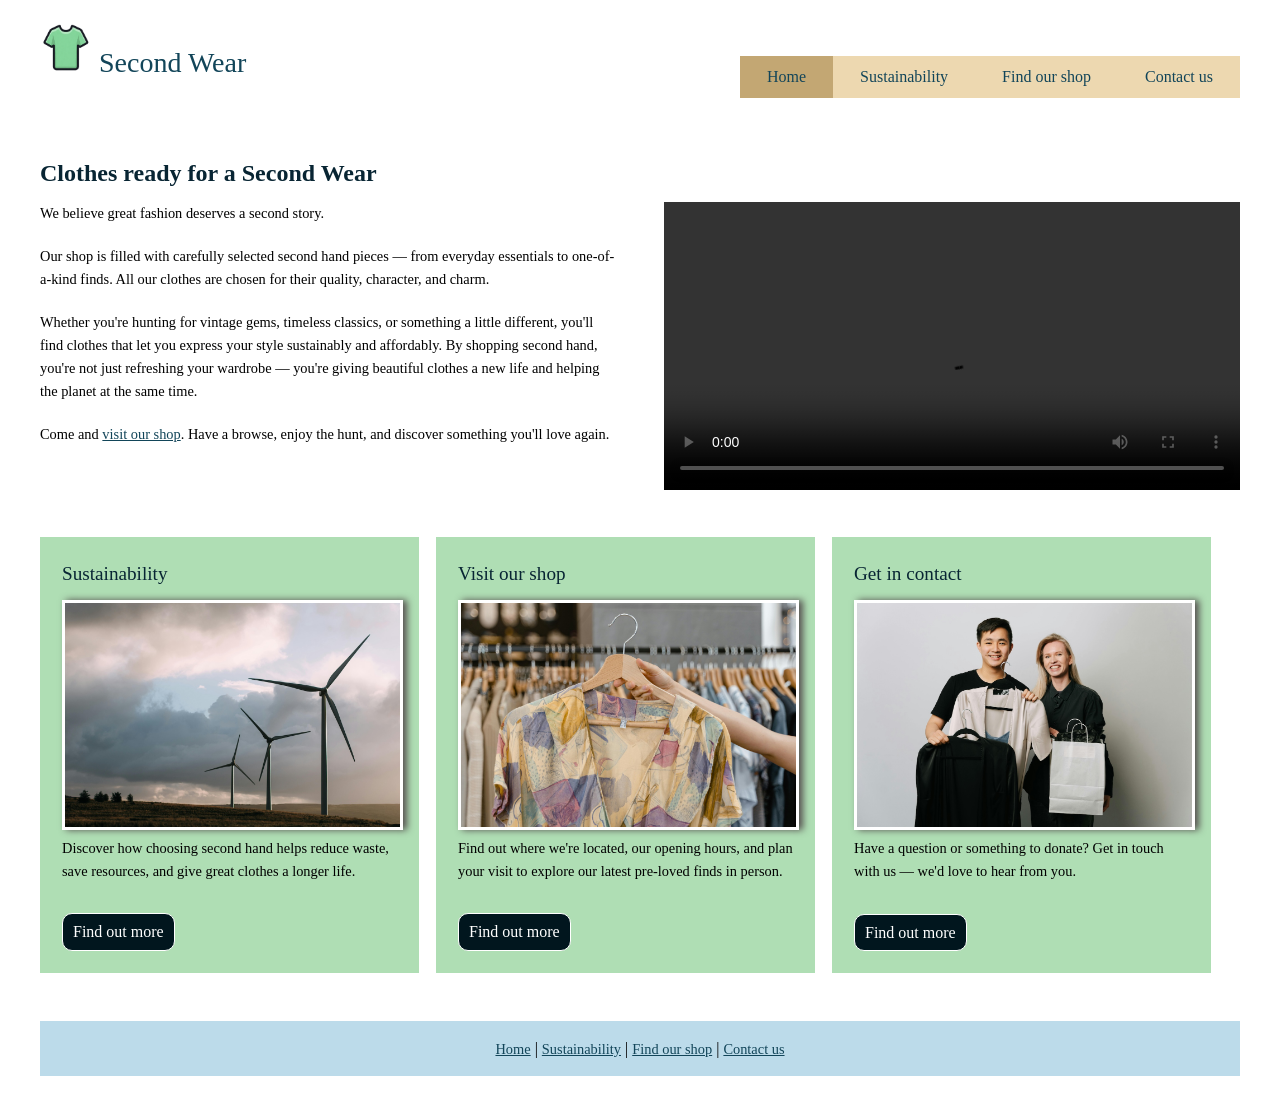
<file: en/code/ciac-stage2-webdev-finishedwebsite/index.html>
<!DOCTYPE html>
<html lang="en">
  <head>
    <meta charset="UTF-8" />
    <meta name="viewport" content="width=device-width, initial-scale=1.0" />
    <link rel="stylesheet" href="style.css" type="text/css" />
    <title>Second Wear - Pre-loved secondhand clothing - Home</title>
  </head>
  <body>
     <header>
      <div class="logo">
        <a href="index.html">
          <img src="logo.png" alt="Second Wear logo" width="50" height="50">
          <span class="logo-text">Second Wear</span>
        </a>
      </div>
      <nav class="main-nav">
        <ul>
          <li class="selected"><a href="index.html">Home</a></li>
          <li><a href="sustainability.html">Sustainability</a></li>
          <li><a href="our-shop.html">Find our shop</a></li>
          <li><a href="contact.html">Contact us</a></li>
        </ul>
      </nav>
    </header>
    <main>
      <section class="container">
        <h1>Clothes ready for a Second Wear</h1>
        <div class="left-column">
          <p>
            We believe great fashion deserves a second story.
          </p>
          <p>
            Our shop is filled with carefully selected second hand pieces — from everyday essentials to one-of-a-kind finds.
            All our clothes are chosen for their quality, character, and charm.
          </p>
          <p>
            Whether you're hunting for vintage gems, timeless classics, or something a little different, you'll find clothes that let you express your style sustainably and affordably.
            By shopping second hand, you're not just refreshing your wardrobe — you're giving beautiful clothes a new life and helping the planet at the same time.
          </p>
          <p>
            Come and <a href="our-shop.html">visit our shop</a>. Have a browse, enjoy the hunt, and discover something you'll love again.
          </p>
        </div>
        <div class="right-column">
          <video width="100%" height="100%" autoplay controls loop mute>
            <source src="home-page.mp4" type="video/mp4">
          </video>
        </div>
      </section>
      <section class="container">
        <div class="three-columns">
          <div class="inner">
            <h2>Sustainability</h2>
            <img src="sustainability.jpg" alt="Picture of wind turbines with clouds in the background.">
            <p>
              Discover how choosing second hand helps reduce waste, save resources, and give great clothes a longer life.
            </p>
            <a href="sustainability.html" class="more-button">Find out more</a>
          </div>
        </div>
        <div class="three-columns">
          <div class="inner">
            <h2>Visit our shop</h2>
            <img src="shop.jpg" alt="A close-up of a person holding a coat hanger with a colourful shirt.">
            <p>
              Find out where we're located, our opening hours, and plan your visit to explore our latest pre-loved finds in person.
            </p>
            <a href="our-shop.html" class="more-button">Find out more</a>
          </div>
        </div>
        <div class="three-columns">
          <div class="inner">
            <h2>Get in contact</h2>
            <img src="contact-us.jpg" alt="A man and a woman holding clothes and a paper bag, smiling at the camera.">
            <p>
              Have a question or something to donate? Get in touch with us — we'd love to hear from you.
            </p>
            <a href="contact.html" class="more-button">Find out more</a>
          </div>
        </div>
      </section>
    </main>
    <footer>
      <nav class="bottom-nav">
        <ul>
          <li><a href="index.html">Home</a></li> | 
          <li><a href="sustainability.html">Sustainability</a></li> | 
          <li><a href="our-shop.html">Find our shop</a></li> | 
          <li><a href="contact.html">Contact us</a></li>
        </ul>
      </nav>
    </footer>
  </body>
</html>
</file>
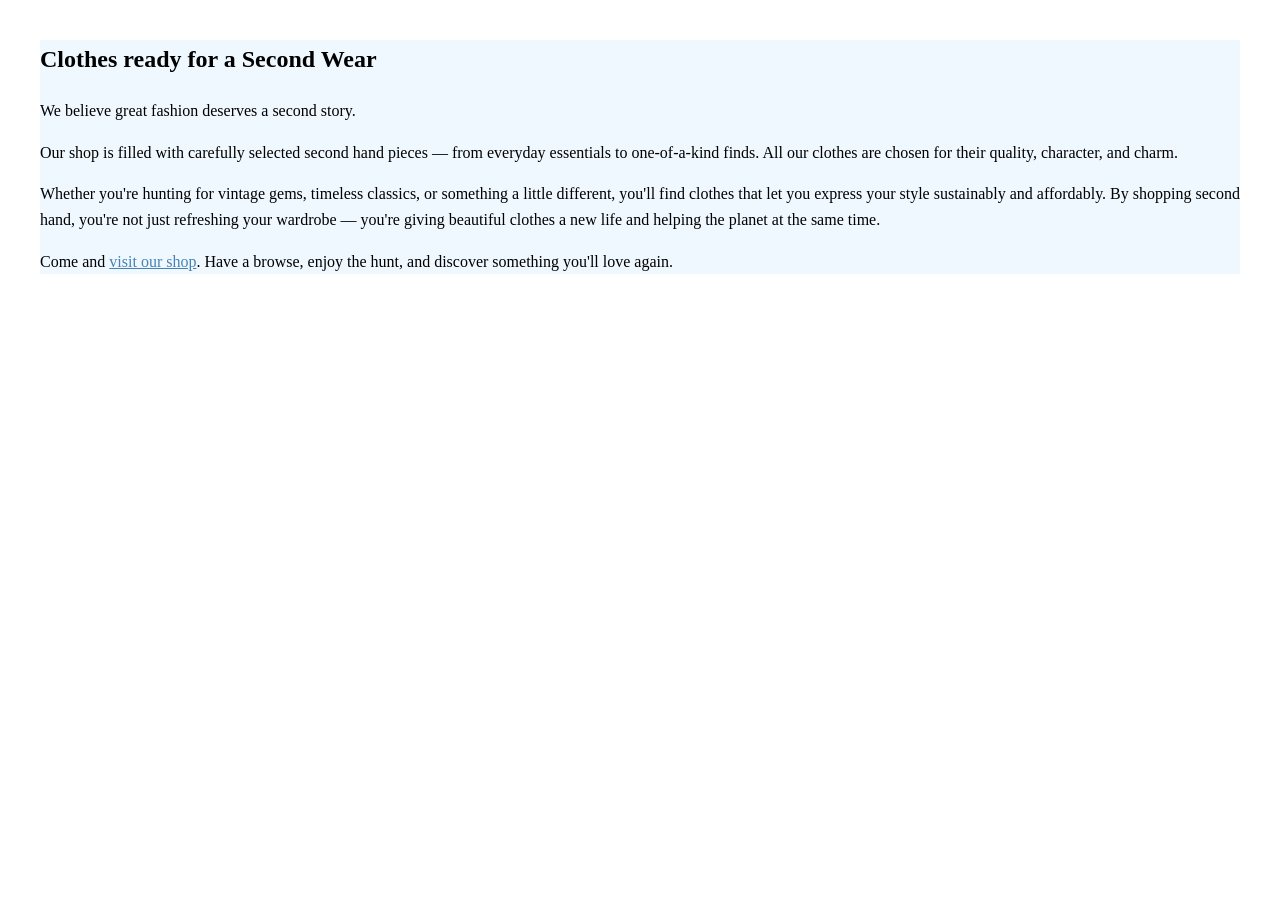
<file: en/code/ciac-stage2-webdev-starterwebsite/index.html>
<!DOCTYPE html>
<html lang="en">
  <head>
    <meta charset="UTF-8" />
    <meta name="viewport" content="width=device-width, initial-scale=1.0" />
    <link rel="stylesheet" href="style.css" type="text/css" />
    <title>Second Wear - Pre-loved secondhand clothing</title>
  </head>
  <body>
    <main>
      <section class="container">
        <h1>Clothes ready for a Second Wear</h1>
        <div>
          <p>
            We believe great fashion deserves a second story.
          </p>
          <p>
            Our shop is filled with carefully selected second hand pieces — from everyday essentials to one-of-a-kind finds.
            All our clothes are chosen for their quality, character, and charm.
          </p>
          <p>
            Whether you're hunting for vintage gems, timeless classics, or something a little different, you'll find clothes that let you express your style sustainably and affordably.
            By shopping second hand, you're not just refreshing your wardrobe — you're giving beautiful clothes a new life and helping the planet at the same time.
          </p>
          <p>
            Come and <a href="our-shop.html">visit our shop</a>. Have a browse, enjoy the hunt, and discover something you'll love again.
          </p>
        </div>
      </section>
    </main>
  </body>
</html>
</file>
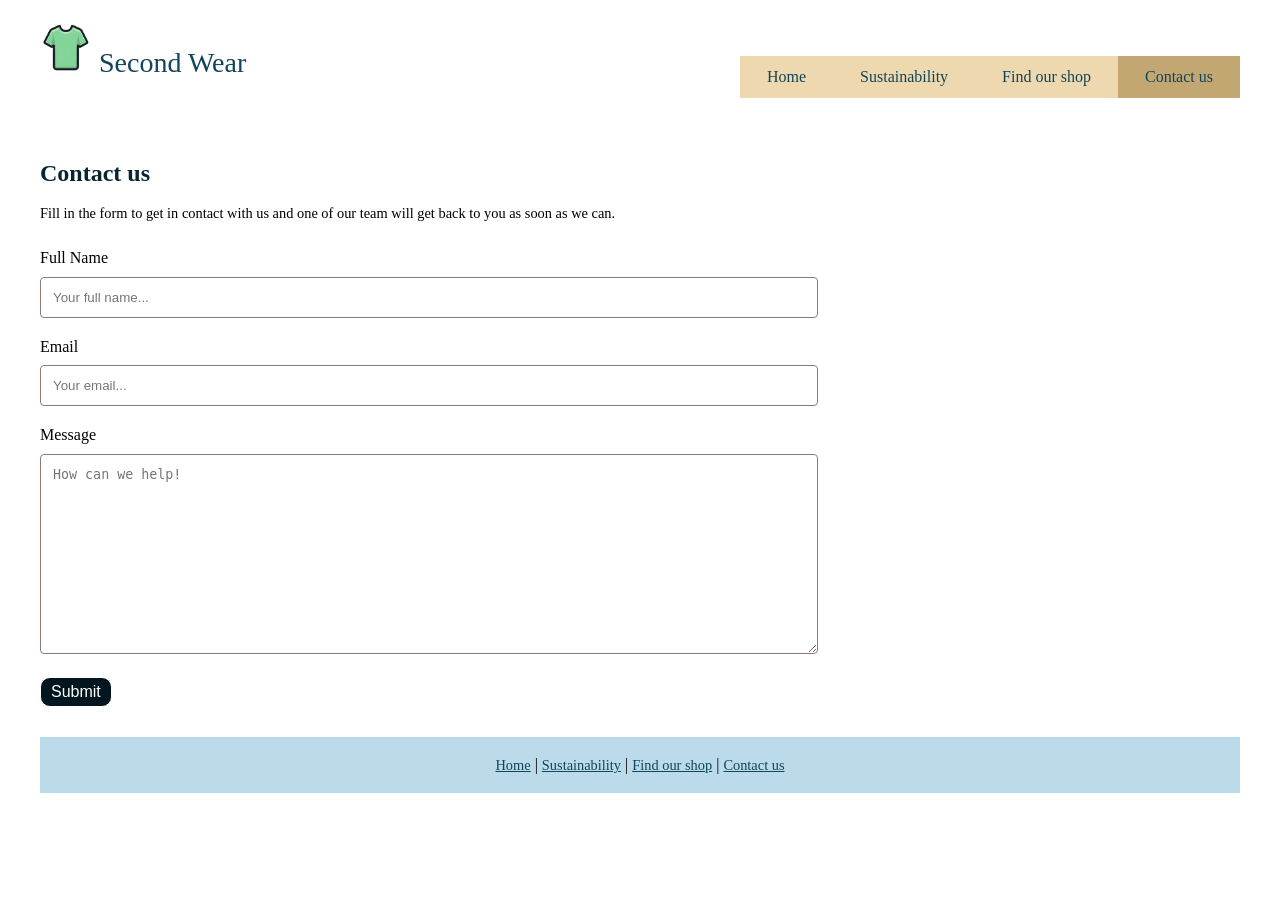
<file: en/code/ciac-stage2-webdev-finishedwebsite/contact.html>
<!DOCTYPE html>
<html lang="en">
  <head>
    <meta charset="UTF-8" />
    <meta name="viewport" content="width=device-width, initial-scale=1.0" />
    <link rel="stylesheet" href="style.css" type="text/css" />
    <title>Second Wear - Pre-loved secondhand clothing - Contact us</title>
  </head>
  <body>
     <header>
      <div class="logo">
        <a href="index.html">
          <img src="logo.png" alt="Second Wear logo" width="50" height="50">
          <span class="logo-text">Second Wear</span>
        </a>
      </div>
      <nav class="main-nav">
        <ul>
          <li><a href="index.html">Home</a></li>
          <li><a href="sustainability.html">Sustainability</a></li>
          <li><a href="our-shop.html">Find our shop</a></li>
          <li class="selected"><a href="contact.html">Contact us</a></li>
        </ul>
      </nav>
    </header>
    <main>
      <section class="container">
        <h1>Contact us</h1>
        <div class="contact">
          <p>
            Fill in the form to get in contact with us and one of our team will get back to you as soon as we can.
          </p>
          <form>
            <label for="name">Full Name</label><br>
            <input type="text" id="name" name="full-name" placeholder="Your full name...">

            <label for="email">Email</label>
            <input type="text" id="email" name="email" placeholder="Your email...">

            <label for="message">Message</label>
            <textarea id="message" name="message" placeholder="How can we help!" style="height:200px"></textarea>

            <input type="submit" value="Submit">
          </form>
        </div>
      </section>
    </main>
    <footer>
      <nav class="bottom-nav">
        <ul>
          <li><a href="index.html">Home</a></li> | 
          <li><a href="sustainability.html">Sustainability</a></li> | 
          <li><a href="our-shop.html">Find our shop</a></li> | 
          <li><a href="contact.html">Contact us</a></li>
        </ul>
      </nav>
    </footer>
  </body>
</html>
</file>
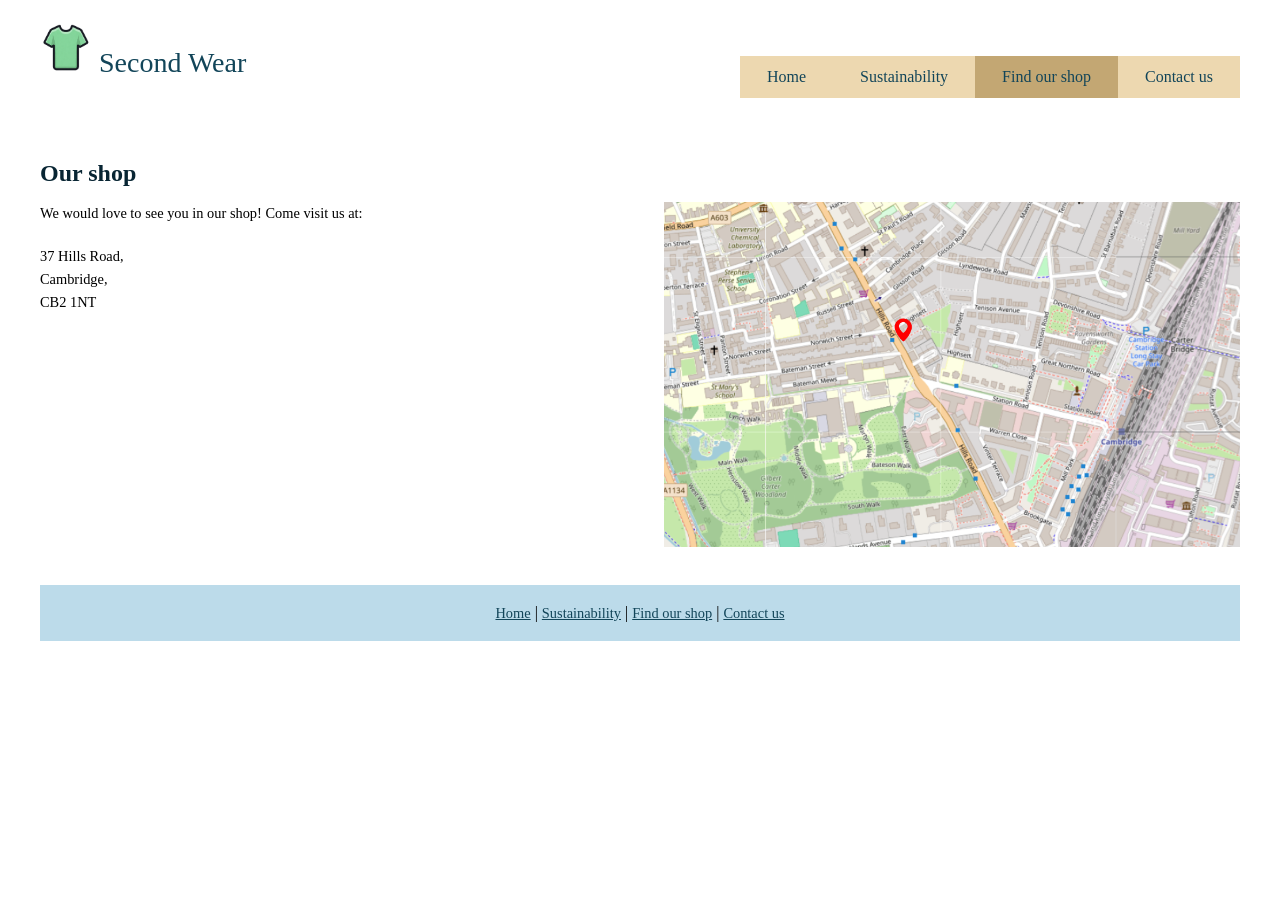
<file: en/code/ciac-stage2-webdev-finishedwebsite/our-shop.html>
<!DOCTYPE html>
<html lang="en">
  <head>
    <meta charset="UTF-8" />
    <meta name="viewport" content="width=device-width, initial-scale=1.0" />
    <link rel="stylesheet" href="style.css" type="text/css" />
    <title>Second Wear - Pre-loved secondhand clothing - Find our shop</title>
  </head>
  <body>
     <header>
      <div class="logo">
        <a href="index.html">
          <img src="logo.png" alt="Second Wear logo" width="50" height="50">
          <span class="logo-text">Second Wear</span>
        </a>
      </div>
      <nav class="main-nav">
        <ul>
          <li><a href="index.html">Home</a></li>
          <li><a href="sustainability.html">Sustainability</a></li>
          <li class="selected"><a href="our-shop.html">Find our shop</a></li>
          <li><a href="contact.html">Contact us</a></li>
        </ul>
      </nav>
    </header>
    <main>
      <section class="container">
        <h1>Our shop</h1>
        <div class="left-column">
          <p>
            We would love to see you in our shop! Come visit us at:
          </p>
          <p>
            37 Hills Road,<br>
            Cambridge,<br>
            CB2 1NT
          </p>
        </div>
        <div class="right-column">
          <img src="find-us.png" alt="A map with the shop location highlighted with a red pin.">
        </div>
      </section>
    </main>
    <footer>
      <nav class="bottom-nav">
        <ul>
          <li><a href="index.html">Home</a></li> | 
          <li><a href="sustainability.html">Sustainability</a></li> | 
          <li><a href="our-shop.html">Find our shop</a></li> | 
          <li><a href="contact.html">Contact us</a></li>
        </ul>
      </nav>
    </footer>
  </body>
</html>
</file>
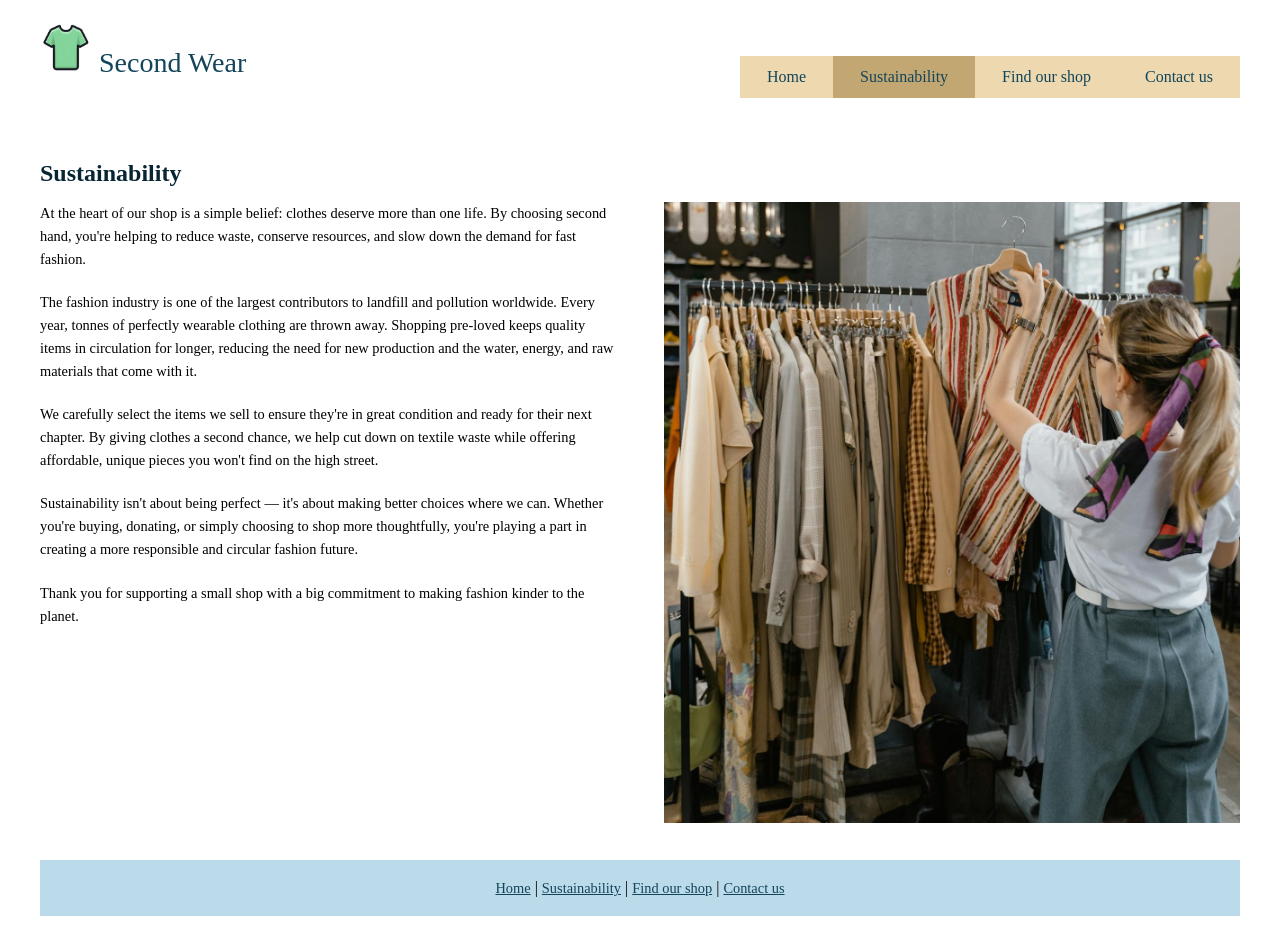
<file: en/code/ciac-stage2-webdev-finishedwebsite/sustainability.html>
<!DOCTYPE html>
<html lang="en">
  <head>
    <meta charset="UTF-8" />
    <meta name="viewport" content="width=device-width, initial-scale=1.0" />
    <link rel="stylesheet" href="style.css" type="text/css" />
    <title>Second Wear - Pre-loved secondhand clothing - Sustainability</title>
  </head>
  <body>
     <header>
      <div class="logo">
        <a href="index.html">
          <img src="logo.png" alt="Second Wear logo" width="50" height="50">
          <span class="logo-text">Second Wear</span>
        </a>
      </div>
      <nav class="main-nav">
        <ul>
          <li><a href="index.html">Home</a></li>
          <li class="selected"><a href="sustainability.html">Sustainability</a></li>
          <li><a href="our-shop.html">Find our shop</a></li>
          <li><a href="contact.html">Contact us</a></li>
        </ul>
      </nav>
    </header>
    <main>
      <section class="container">
        <h1>Sustainability</h1>
        <div class="left-column">
          <p>
            At the heart of our shop is a simple belief: clothes deserve more than one life. 
            By choosing second hand, you're helping to reduce waste, conserve resources, and slow down the demand for fast fashion.
          </p>
          <p>
            The fashion industry is one of the largest contributors to landfill and pollution worldwide. 
            Every year, tonnes of perfectly wearable clothing are thrown away. 
            Shopping pre-loved keeps quality items in circulation for longer, reducing the need for new production and the water, energy, and raw materials that come with it.
          </p>
          <p>
            We carefully select the items we sell to ensure they're in great condition and ready for their next chapter. 
            By giving clothes a second chance, we help cut down on textile waste while offering affordable, unique pieces you won't find on the high street.
          </p>
          <p>
            Sustainability isn't about being perfect — it's about making better choices where we can. 
            Whether you're buying, donating, or simply choosing to shop more thoughtfully, you're playing a part in creating a more responsible and circular fashion future.
          </p>
          <p>
            Thank you for supporting a small shop with a big commitment to making fashion kinder to the planet.
          </p>
        </div>
        <div class="right-column">
          <img src="clothes-rack.jpg" alt="A woman hanging clothes on a rack.">
        </div>
      </section>
    </main>
    <footer>
      <nav class="bottom-nav">
        <ul>
          <li><a href="index.html">Home</a></li> | 
          <li><a href="sustainability.html">Sustainability</a></li> | 
          <li><a href="our-shop.html">Find our shop</a></li> | 
          <li><a href="contact.html">Contact us</a></li>
        </ul>
      </nav>
    </footer>
  </body>
</html>
</file>
<file: en/code/ciac-stage2-webdev-finishedwebsite/style.css>
body {
  max-width: 1200px;
  margin: 0 auto;
  padding: 20px;
  line-height: 1.6;
  font-family: Verdana;
  font-size: 16px;
}

a {
  color: #124559;
}

h1, h2, h3, h4 {
  color: #082533;
}

h1 {
  margin-bottom: 10px;
}

h2 {
  font-size: 1.2em;
  font-weight: normal;
  margin-bottom: 10px;
}

p {
  font-size: 0.9em;
}

img {
  max-width: 100%;
  height: auto;
}

.logo {
  width: 30%;
  float: left;
}

.logo a {
  text-decoration: none;
}

.logo img {
  margin-right: 5px;
}

.logo-text {
  font-size: 28px;
}

.main-nav {
  width: 65%;
  float: right;
  margin: 20px 0 0 0;
}

.main-nav ul {
  list-style: none;
  float: right;
  padding: 0;
}

.main-nav ul li {
  float: left;
  margin: 0;
  padding: 8px 27px;
  background-color: #edd8b0;
}

.main-nav .selected {
  background-color: #c3a773;
}

.main-nav ul li a {
  text-decoration: none;
}

.main-nav ul li a:hover {
  text-decoration: underline;
}

.container {
  clear: both;
  display: inline-block;
  margin: 20px 0 10px 0;
}

.container p {
  margin: 0 0 20px 0;
}

.left-column {
  width: 48%;
  float: left;
}

.right-column {
  width: 48%;
  float: right;
}

.three-columns {
  width: 33%;
  float: left;
}

.three-columns .inner {
  margin: 10px 17px 10px 0;
  padding: 22px;
  background-color: #afdeb4;
}

.three-columns h2 {
  margin-top: 0;
}

.three-columns img {
  width: 100%;
  border: 3px solid #fff;
  box-shadow: #554f4f 4px 0px 7px 0px;
}

.more-button, input[type=submit] {
  display: inline-block;
  margin-top: 10px;
  padding: 5px 10px;
  background-color: #01161e;
  border: 1px solid white;
  border-radius: 10px;
  color: white;
  text-decoration: none;
}

.more-button:hover, input[type=submit]:hover {
  background-color: white;
  border: 1px solid #01161e;
  color: black;
}

input[type=submit] {
  font-size: 1em;
  margin-top: 0;
}

input[type=text], textarea {
  width: 100%;
  padding: 12px;
  border: 1px solid #917979;
  border-radius: 4px;
  box-sizing: border-box; /* Make sure that padding and width stays in place */
  margin-top: 6px;
  margin-bottom: 16px;
  resize: vertical /* Allow the user to vertically resize the textarea (not horizontally) */
}

footer {
  display: block;
  clear: both;
  width: 100%;
  padding: 10px 0;
  margin-top: 20px;
  background-color: #bcdbea;
  text-align: center;
}

.bottom-nav ul {
   list-style: none;
   margin: 5px 0;
   padding: 0;
   text-align: center;
}

.bottom-nav ul li {
   display: inline-block;
   font-size: 0.9em;
}

.bottom-nav ul li a:hover {
   text-decoration: none;
}

/* Media query for screens 768px or smaller (landscape tablets) */
@media only screen and (max-width: 768px) {
  .logo {
    width: 100%;
  }

  .main-nav {
    width: 100%;
  }

  .main-nav ul {
    float: left;
    margin: 10px 0 0 0;
    padding: 0;
  }

  .left-column, .right-column, .three-columns {
    width: 100%;
  }

  .three-columns img {
    max-width: 400px;
  }
}

/* Media query for screens 600px or smaller (phones) */
@media only screen and (max-width: 600px) {
  .three-columns img {
    max-width: 300px;
  }
}
</file>
<file: en/code/ciac-stage2-webdev-starterwebsite/style.css>
body {
  max-width: 1200px;
  margin: 0 auto;
  padding: 20px;
  line-height: 1.6;
  font-family: Verdana;
  font-size: 16px;
}

a {
    color: steelblue;
}

h1, h2, h3, h4 {
    color: black;
}

.container {
    background-color: aliceblue;
}
</file>
